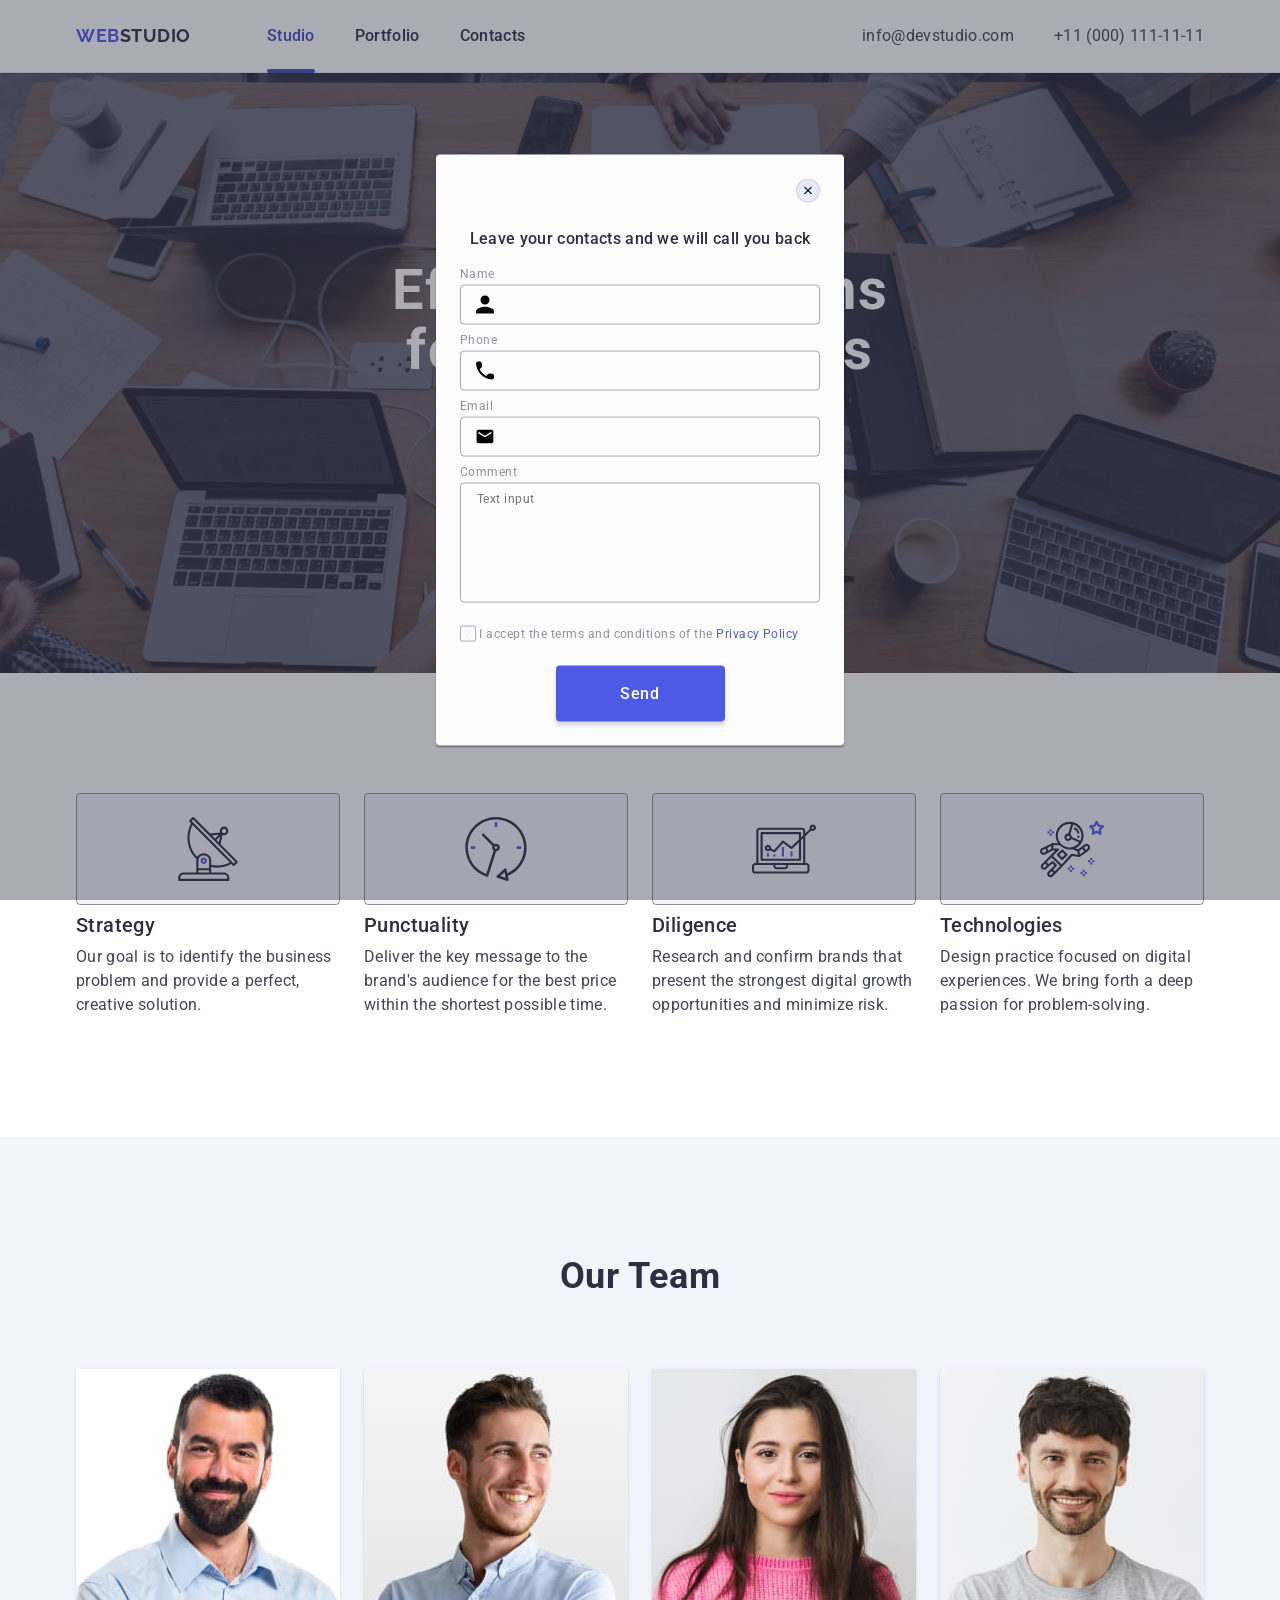
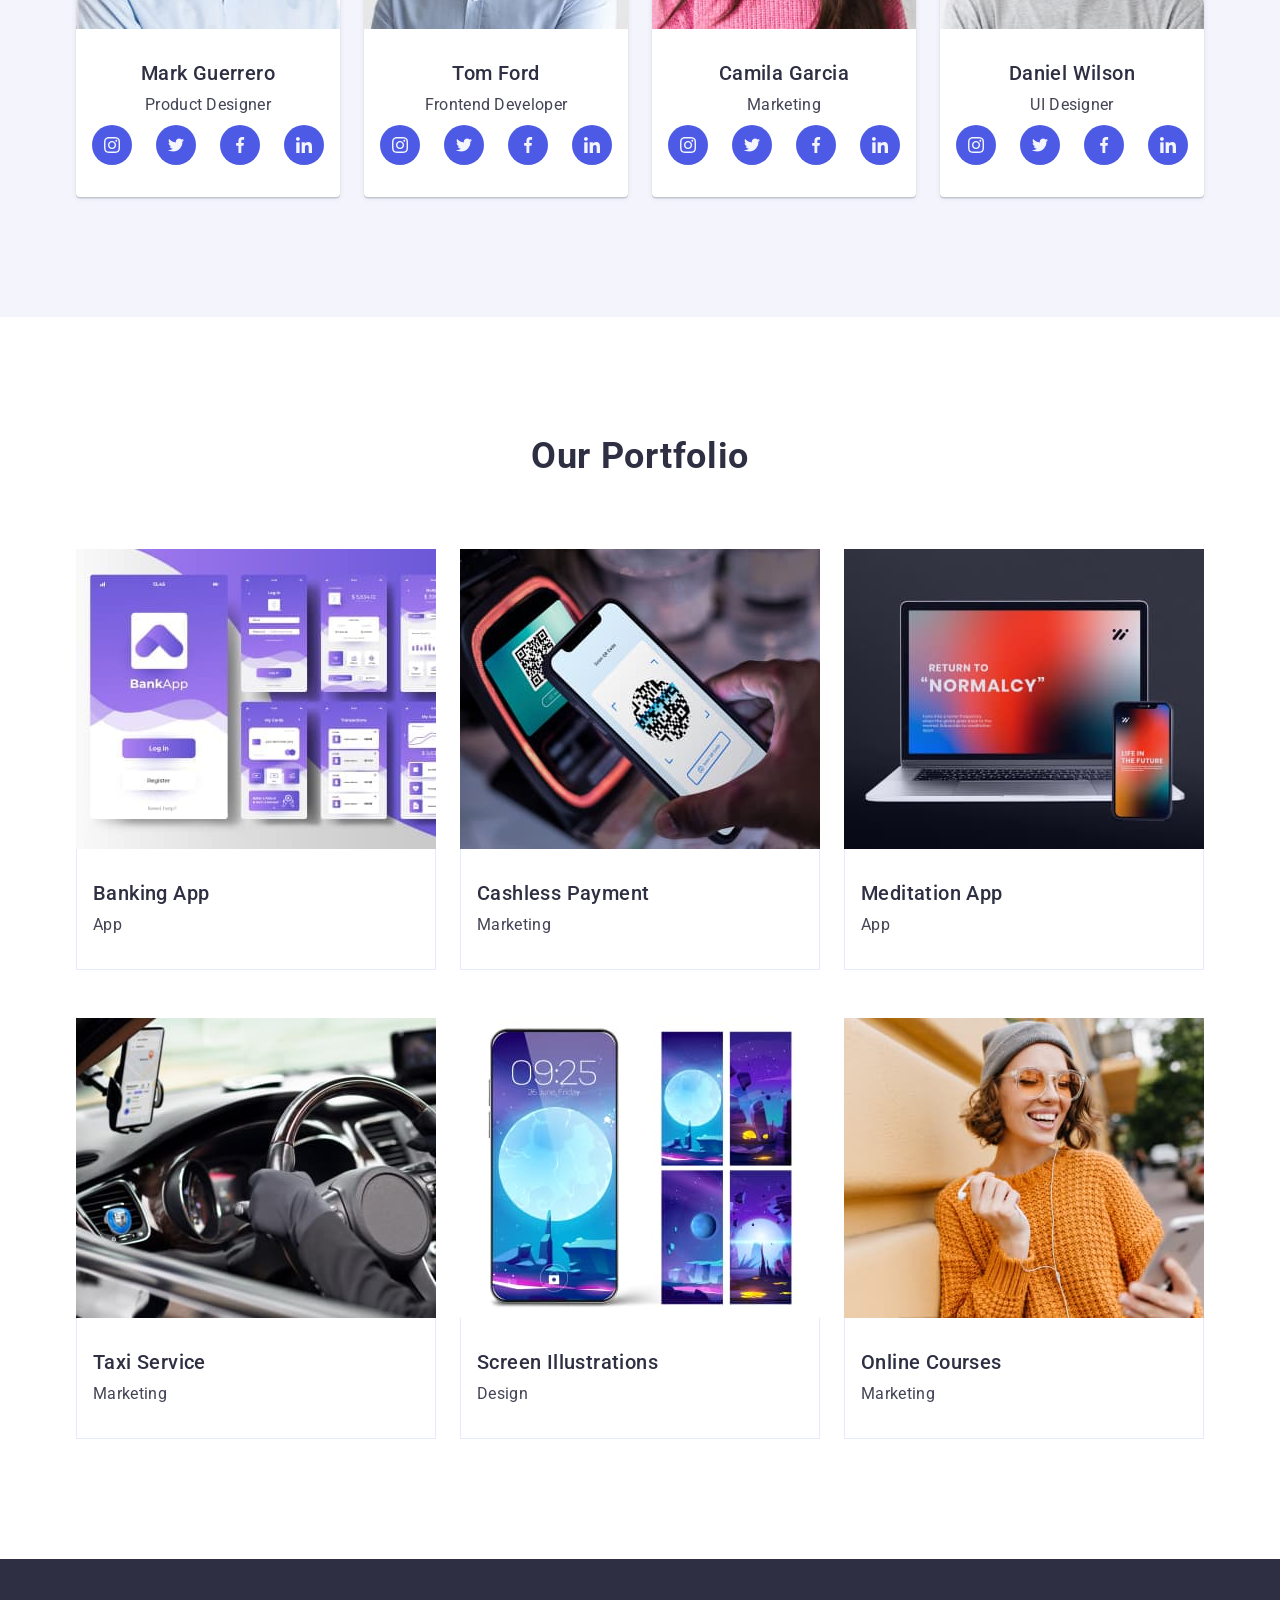
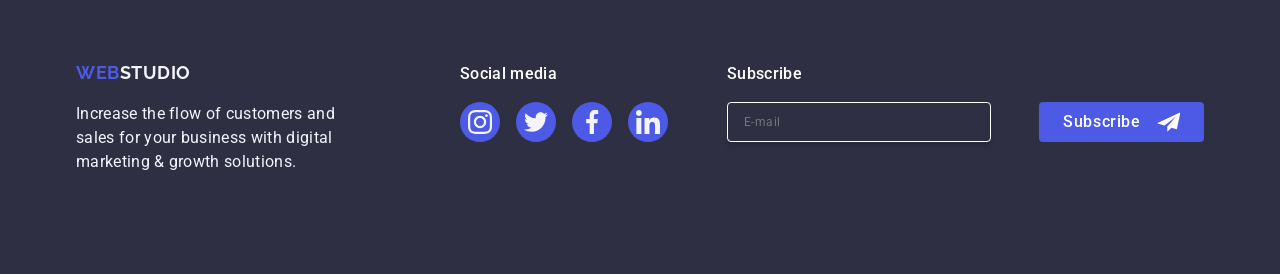
<file: index.html>
<!DOCTYPE html>
<html lang="en">
<head>
    <meta charset="UTF-8">
    <meta name="viewport" content="width=device-width, initial-scale=1.0">
    <title>WebStudio</title>
    <link rel="preconnect" href="https://fonts.googleapis.com">
    <link rel="preconnect" href="https://fonts.gstatic.com" crossorigin>
    <link href="https://fonts.googleapis.com/css2?family=Raleway:ital,wght@0,700;1,700&family=Roboto:wght@400;500;700&display=swap" rel="stylesheet">
    <link rel="stylesheet" href="https://cdnjs.cloudflare.com/ajax/libs/modern-normalize/3.0.1/modern-normalize.min.css">
    <link rel="stylesheet" href="css/styles.css">
</head>
<body>
    <header class="page-header">
        <div class="container container-header">
            <nav class="page-nav">
                <a class="logo" href="./index.html">Web<span class="logo-studio">Studio</span></a>
                <ul class="nav-list">
                    <li class="menu-item"><a class="menu-link current" href="./index.html">Studio</a></li>
                    <li class="menu-item"><a class="menu-link" href="">Portfolio</a></li>
                    <li class="menu-item"><a class="menu-link" href="">Contacts</a></li>
                </ul>
            </nav>
        <address class="addressa">
            <ul class="address-title">
                <li class="menu-li"><a class="adres" href="mailto:info@devstudio.com">info@devstudio.com</a></li>
                <li class="menu-li"><a class="adres" href="tel:+1100011111111">+11 (000) 111-11-11</a></li>
            </ul>
        </address>
        </div>
    </header>
    <main>
            <section class="section-uno">  
                <div class="container">  
                <h1 class="title">Effective Solutions for Your Business</h1>
                <button class="button-section-uno" type="button">Order Service</button>
                </div>
            </section>

            <section class="section-duos">
                <div class="container">
                <h2 class="visually-hidden">feature</h2>
                    <ul class="ul-section-duos">
                        <li class="feature">
                            <div class="box">
                                <svg class="svgimage"
                                width="64"
                                height="64">
                                <use href="./images/icons.svg#icon-antenna-1"></use>
                                </svg>
                            </div>
                            <h3 class="title-main">Strategy</h3>
                            <p class="page-title">Our goal is to identify the business problem and provide a perfect, creative solution.</p>
                        </li>
                        <li class="feature">
                            <div class="box">
                                <svg class="svgimage"
                                width="64"
                                height="64">
                                <use href="./images/icons.svg#icon-clock-1"></use>
                                </svg>
                            </div>
                            <h3 class="title-main">Punctuality</h3>
                            <p class="page-title">Deliver the key message to the brand's audience for the best price within the shortest possible time.</p>
                        </li>
                        <li class="feature">
                            <div class="box">
                                <svg class="svgimage"
                                width="64"
                                height="64">
                                <use href="./images/icons.svg#icon-diagram-1"></use>
                                </svg>
                            </div>
                            <h3 class="title-main">Diligence</h3>
                            <p class="page-title">Research and confirm brands that present the strongest digital growth opportunities and minimize risk.</p>
                        </li>
                        <li class="feature">
                            <div class="box">
                                <svg class="svgimage"
                                width="64"
                                height="64">
                                <use href="./images/icons.svg#icon-astronaut-1"></use>
                                </svg>
                            </div>
                            <h3 class="title-main">Technologies</h3>
                            <p class="page-title">Design practice focused on digital experiences. We bring forth a deep passion for problem-solving.</p>
                        </li>
                    </ul>  
                </div>
            </section>

            <section class="section-tres">
                <div class="container">
                <h2 class="title-class">Our Team</h2>
                    <ul class="flex-li">
                        <li class="il-uno">
                            <img class="img-flex" src="images/img1.jpg" alt="Mark Guerrero, Product Designer">
                            <div class="img-container">
                            <h3 class="title-img-ul">Mark Guerrero</h3>
                            <p class="page-ul">Product Designer</p>
                                <ul class="ul-svg">
                                    <li class="li-svg">
                                        <a class="adres-svg" href="">
                                            <svg class="icon-adres"
                                            width="16"
                                            height="16">
                                            <use href="./images/icons.svg#icon-instagram-2"></use>
                                            </svg>
                                        </a>
                                    </li>
                                    <li class="li-svg">
                                        <a class="adres-svg" href="">
                                            <svg class="icon-adres"
                                            width="16"
                                            height="16">
                                            <use href="./images/icons.svg#icon-twitter-1"></use>
                                            </svg>
                                        </a>
                                    </li>
                                    <li class="li-svg">
                                        <a class="adres-svg" href="">
                                            <svg class="icon-adres"
                                            width="16"
                                            height="16">
                                            <use href="./images/icons.svg#icon-facebook-1"></use>
                                        </svg>
                                        </a>
                                    </li>
                                    <li class="li-svg">
                                        <a class="adres-svg" href="">
                                            <svg class="icon-adres"
                                            width="16"
                                            height="16">
                                            <use href="./images/icons.svg#icon-linkedin-1"></use>
                                        </svg>
                                        </a>
                                    </li>
                                </ul>
                            </div>
                        </li>
                        <li class="il-uno">
                            <img class="img-flex" src="images/img2.jpg" alt="Tom Ford, Frontend Developer">
                            <div class="img-container">
                            <h3 class="title-img-ul">Tom Ford</h3>
                            <p class="page-ul">Frontend Developer</p>
                                <ul class="ul-svg">
                                    <li class="li-svg">
                                        <a class="adres-svg" href="">
                                            <svg class="icon-adres"
                                            width="16"
                                            height="16">
                                            <use href="./images/icons.svg#icon-instagram-2"></use>
                                            </svg>
                                        </a>
                                    </li>
                                    <li class="li-svg">
                                        <a class="adres-svg" href="">
                                            <svg class="icon-adres"
                                            width="16"
                                            height="16">
                                            <use href="./images/icons.svg#icon-twitter-1"></use>
                                            </svg>
                                        </a>
                                    </li>
                                    <li class="li-svg">
                                        <a class="adres-svg" href="">
                                            <svg class="icon-adres"
                                            width="16"
                                            height="16">
                                            <use href="./images/icons.svg#icon-facebook-1"></use>
                                        </svg>
                                        </a>
                                    </li>
                                    <li class="li-svg">
                                        <a class="adres-svg" href="">
                                            <svg class="icon-adres"
                                            width="16"
                                            height="16">
                                            <use href="./images/icons.svg#icon-linkedin-1"></use>
                                        </svg>
                                        </a>
                                    </li>
                                </ul>
                            </div>
                        </li>
                        <li class="il-uno">
                            <img class="img-flex" src="images/img3.jpg" alt="Camila Garcia, Marketing">
                            <div class="img-container">
                            <h3 class="title-img-ul">Camila Garcia</h3>
                            <p class="page-ul">Marketing</p>
                                <ul class="ul-svg">
                                    <li class="li-svg"><a class="adres-svg" href="">
                                        <svg class="icon-adres"
                                        width="16"
                                        height="16">
                                        <use href="./images/icons.svg#icon-instagram-2"></use>
                                        </svg>
                                    </a></li>
                                    <li class="li-svg"><a class="adres-svg" href="">
                                        <svg class="icon-adres"
                                        width="16"
                                        height="16">
                                        <use href="./images/icons.svg#icon-twitter-1"></use>
                                        </svg>
                                    </a></li>
                                    <li class="li-svg"><a class="adres-svg" href="">
                                        <svg class="icon-adres"
                                        width="16"
                                        height="16">
                                        <use href="./images/icons.svg#icon-facebook-1"></use>
                                    </svg>
                                    </a></li>
                                    <li class="li-svg"><a class="adres-svg" href="">
                                        <svg class="icon-adres"
                                        width="16"
                                        height="16">
                                        <use href="./images/icons.svg#icon-linkedin-1"></use>
                                    </svg>
                                    </a>
                                </li>
                            </ul>
                        </div>
                    </li>
                        <li class="il-uno">
                            <img class="img-flex" src="images/img4.jpg" alt="Daniel Wilson, UI Designer">
                            <div class="img-container">
                            <h3 class="title-img-ul">Daniel Wilson</h3>
                            <p class="page-ul">UI Designer</p>
                                <ul class="ul-svg">
                                    <li class="li-svg"><a class="adres-svg" href="">
                                        <svg class="icon-adres"
                                        width="16"
                                        height="16">
                                        <use href="./images/icons.svg#icon-instagram-2"></use>
                                        </svg>
                                    </a></li>
                                    <li class="li-svg"><a class="adres-svg" href="">
                                        <svg class="icon-adres"
                                        width="16"
                                        height="16">
                                        <use href="./images/icons.svg#icon-twitter-1"></use>
                                        </svg>
                                    </a></li>
                                    <li class="li-svg"><a class="adres-svg" href="">
                                        <svg class="icon-adres"
                                        width="16"
                                        height="16">
                                        <use href="./images/icons.svg#icon-facebook-1"></use>
                                    </svg>
                                    </a></li>
                                    <li class="li-svg"><a class="adres-svg" href="">
                                        <svg class="icon-adres"
                                        width="16"
                                        height="16">
                                        <use href="./images/icons.svg#icon-linkedin-1"></use>
                                    </svg>
                                    </a></li>
                                </ul>
                            </div>
                        </li>
                    </ul>
                </div>
            </section>
    
            <section class="section-quatro">
                <div class="container">
                <h2 class="title-img-section">Our Portfolio</h2>
                    <ul class="flex-image">                        
                        <li class="li-image">
                            <div class="overlay-div-min">
                            <img class="overlay-img" src="./images/img5.jpg" alt="Banking App" width="360" height="300">
                            <p class="overlay">
                                    14 Stylish and User-Friendly App Design Concepts · Task Manager App · Calorie Tracker App · Exotic Fruit Ecommerce App · Cloud Storage App   
                                </p>
                            </div>
                            <div class="container-img">
                            <h3 class="img-title">Banking App</h3>
                            <p class="page-img">App</p>
                        </div>
                        </li>
                        <li class="li-image">
                            <div class="overlay-div-min">
                            <img src="./images/img6.jpg" alt="Cashless Payment" width="360" height="300">
                                <p class="overlay">
                                        14 Stylish and User-Friendly App Design Concepts · Task Manager App · Calorie Tracker App · Exotic Fruit Ecommerce App · Cloud Storage App   
                                    </p>
                                </div>  
                            <div class="container-img">                            
                            <h3 class="img-title">Cashless Payment</h3>
                            <p class="page-img">Marketing</p>
                        </div>
                        </li>
                        <li class="li-image">
                            <div class="overlay-div-min">
                            <img src="./images/img7.jpg" alt="Meditation App" width="360" height="300">
                                <p class="overlay">
                                        14 Stylish and User-Friendly App Design Concepts · Task Manager App · Calorie Tracker App · Exotic Fruit Ecommerce App · Cloud Storage App   
                                    </p>
                                </div>
                            <div class="container-img">                            
                            <h3 class="img-title">Meditation App</h3>
                            <p class="page-img">App</p>
                        </div>
                        </li>
                        <li class="li-image">
                            <div class="overlay-div-min">
                            <img src="./images/img8.jpg" alt="Taxi Service" width="360" height="300">
                                <p class="overlay">
                                        14 Stylish and User-Friendly App Design Concepts · Task Manager App · Calorie Tracker App · Exotic Fruit Ecommerce App · Cloud Storage App   
                                    </p>
                                </div>
                            <div class="container-img">                           
                            <h3 class="img-title">Taxi Service</h3>
                            <p class="page-img">Marketing</p>
                        </div>
                        </li>
                        <li class="li-image">
                            <div class="overlay-div-min">
                            <img src="./images/img9.jpg" alt="Screen Illustrations" width="360" height="300">
                                <p class="overlay">
                                    14 Stylish and User-Friendly App Design Concepts · Task Manager App · Calorie Tracker App · Exotic Fruit Ecommerce App · Cloud Storage App
                                    </p>
                                </div>
                            <div class="container-img">                            
                            <h3 class="img-title">Screen Illustrations</h3>
                            <p class="page-img">Design</p>
                        </div>
                        </li>
                        <li class="li-image">
                            <div class="overlay-div-min">
                            <img src="./images/img10.jpg" alt="Online Courses" width="360" height="300">
                                <p class="overlay">
                                        14 Stylish and User-Friendly App Design Concepts · Task Manager App · Calorie Tracker App · Exotic Fruit Ecommerce App · Cloud Storage App   
                                    </p>
                                </div>
                            <div class="container-img">                           
                            <h3 class="img-title">Online Courses</h3>
                            <p class="page-img">Marketing</p>
                        </div>
                        </li>
                    </ul>
                </div>
            </section>
    </main>

    <footer class="footer-backgraud">
        <div class="container container-wrapper">
        <div class="container-flex">
            <a class="logo logo-duos" href="./index.html">Web<span class="logo-studio-duos">Studio</span></a>
            <p class="page-footer">Increase the flow of customers and sales for your business with digital marketing & growth solutions.</p>
        </div>
        <div class="container-footer-address">
            <p class="page-footer-adres">Social media</p>
            <ul class="ul-svg-footer">
                <li class="li-svg-footer">
                    <a class="adres-svg-footer" href="">
                        <svg class="icon-footer"
                        width="24"
                        height="24">
                            <use href="./images/icons.svg#icon-instagram-2"></use>
                    </svg>
                </a>
                </li>
                <li class="li-svg-footer">
                    <a class="adres-svg-footer" href="">
                        <svg class="icon-footer"
                        width="24"
                        height="24">
                            <use href="./images/icons.svg#icon-twitter-1"></use>
                    </svg>
                </a>
                </li>
                <li class="li-svg-footer">
                    <a class="adres-svg-footer" href="">
                        <svg class="icon-footer"
                        width="24"
                        height="24">
                            <use href="./images/icons.svg#icon-facebook-1"></use>
                    </svg>
                </a>
                </li>
                <li class="li-svg-footer">
                    <a class="adres-svg-footer" href="">
                        <svg class="icon-footer"
                        width="24"
                        height="24">
                            <use href="./images/icons.svg#icon-linkedin-1"></use>
                    </svg>
                </a>
                </li>
            </ul>
        </div>
        <div class="subscribe">
            <p class="page-subscribe">Subscribe</p>
            <form class="label-footer">
                <label class="label-email" for="E-mail">
                    <input class="input-footer" type="email" name="email" id="E-mail" placeholder="E-mail"></label>
                    <button class="button-footer" type="submit"> 
                    Subscribe
                    <svg class="svg-footer-telegram" width="24" height="24">
                        <use class="use-footer" href="./images/icons.svg#icon-icon-send"></use>
                    </svg>
                </button>
            </form>
        </div>
    </div>
    </footer>
    <div class="modal-backdrop is-open">
        <div class="modal">
            <button class="button-label-modal-svg" type="button">
                <svg class="svg-modal" width="8" height="8">
                    <use href="./images/icons.svg#icon-Vector"></use>
                </svg>
            </button>
                <p class="modal-p">Leave your contacts and we will call you back</p>
            <form class="form-label">
                <div class="div-modal">
                <label class="label-modal" for="user-name">Name</label>
                <div class="icon-input">
                    <input class="input-modal" type="text" name="user-name" id="user-name">
                <svg class="svg-modal-label" width="18" height="24">
                    <use href="./images/icons.svg#icon-Vector-1"></use>
                </svg>
                </div>
            </div>
                <div class="div-modal">
                <label class="label-modal" for="phone">Phone</label>
                <div class="icon-input">
                    <input class="input-modal" type="tel" name="phone" id="phone">
                <svg class="svg-modal-label" width="18" height="24">
                    <use href="./images/icons.svg#icon-Vector-11"></use>
                </svg>
                </div>
            </div>
                <div class="div-modal">
                <label class="label-modal" for="email">Email</label>
                <div class="icon-input">
                    <input class="input-modal" type="email" name="Email" id="email">
                <svg class="svg-modal-label" width="18" height="24">
                    <use href="./images/icons.svg#icon-Vector-111"></use>
                </svg>
                </div>
            </div>
                <div class="text-modal">
                <label class="label-modal" for="user-comment">Comment</label>
                    <textarea class="modal-text" name="user-comment" id="user-comment" placeholder="Text input"></textarea>
            </div>
        <div class="check-box-div">
                <input class="input-check visually-hidden" type="checkbox" name="user-privacy" id="user-privacy" value="true">
                <label class="label-checkbox" for="user-privacy"><span class="span-modal"><svg class="svg-label" width="10" height="8"><use href="./images/icons.svg#icon-Vector-222"></use></svg></span> I accept the terms and conditions of the <a class="adres-svg-modal" href="">Privacy Policy</a>
                </label>
            </div>
            <button class="button-label-modal" type="button">Send</button>
            </form>
        </div>
    </div>
</body>
</html>
</file>
<file: css/styles.css>
body{
    font-family:"Roboto",sans-serif;
    background-color: #FFFFFF;
    color: #434455;
}

ul{
    margin-bottom: 0;
    margin-top: 0;
    margin-left: 0;
    padding-left: 0;
    list-style-type: none;
}
button{
    cursor: pointer;
}
a{
    text-decoration: none;
    color: inherit;
}
h1,h2,h3,h4,h5,h6,p{
    margin-bottom: 0;
    margin-top: 0;
}
img{
    display: block;
}
.menu-link.current{
    color: #404bbf;
}
.logo{
    font-family: "Raleway", sans-serif;
font-weight: 700;
font-size: 18px;
margin-right: 76px;
padding: auto;
display: inline-block;

/* line-height: 21px; */ 
line-height: 1.17;
letter-spacing: 0.03em;
text-transform: uppercase;
color: #4d5ae5;
}
.logo-studio{
    font-family: "Raleway", sans-serif;
font-weight: 700;
font-size: 18px;

/* line-height: 21px; */ 
line-height: 117%;
letter-spacing: 0.03em;
text-transform: uppercase;
color: #2e2f42;
}
.nav-list{
    display: flex;
    gap: 40px;
}
.page-nav{
    display: flex;
    align-items: center; 
}
.menu-link{
    display: block;
    font-family: "Roboto", sans-serif;
    font-weight: 500;
    font-size: 16px;
    
    /* line-height: 24px; */ 
    line-height: 150%;
    letter-spacing: 0.02em;
    color: #2e2f42;
    padding: 24px 0;
    transition: color 250ms cubic-bezier(0.4, 0, 0.2, 1) 
}
.menu-link.current::after{
    content: "";
    position: absolute;
    left: 0;
    bottom: -1px;
    border-radius: 2px;
    width: 100%;
    height: 4px;
    background-color:#404bbf;
}
.menu-link.current{
    position: relative;
}
.menu-link:hover,.menu-link:focus{
    font-family: "Roboto", sans-serif;
font-weight: 500;
font-size: 16px;

/* line-height: 24px; */ 
line-height: 150%;
letter-spacing: 0.02em;
color: #404bbf;
}
.address-title{
    display: flex;
    gap: 40px;
}
.addressa{
    display: flex;
    justify-content: flex-end;
    font-style: normal;
}
.menu-li{
    padding: 24px 0;
}
.adres{
    font-family: "Roboto", sans-serif;
font-weight: 400;
font-size: 16px; 
line-height: 150%;
letter-spacing: 0.02em;
color: #434455;
font-style: normal;
padding: 24px 0;
transition: color 250ms cubic-bezier(0.4, 0, 0.2, 1);
}
.adres:hover,.adres:focus{
    font-family: "Roboto", sans-serif;
font-weight: 400;
font-size: 16px;

/* line-height: 24px; */ 
line-height: 150%;
letter-spacing: 0.02em;
color: #404bbf;
}
.title{
    font-family: "Roboto", sans-serif;
    font-weight: 700;
    font-size: 56px;
    
    /* line-height: 60px; */ 
    line-height: 107%;
    letter-spacing: 0.02em;
    text-align: center;
    color: #fff;
    max-width: 496px;
    margin: auto;
}
.title-class{
    font-family: "Roboto", sans-serif;
font-weight: 700;
font-size: 36px;
margin-right: auto;
margin-left: auto;
padding: auto;
margin-bottom: 72px;

/* line-height: 40px; */ 
line-height: 111%;
letter-spacing: 0.02em;
text-align: center;
color: #2e2f42;
text-transform: capitalize;

}
.page-header{
    position: sticky;
    top:0;
    background: #ffffff;
    border-bottom: 1px solid #e7e9fc;
    z-index: 999;
    box-shadow: 0px 2px 1px rgba(46, 47, 66, 0.08), 0px 1px 1px rgba(46, 47, 66, 0.16), 0px 1px 6px rgba(46, 47, 66, 0.08);
}
.title-main{
    font-family: "Roboto", sans-serif;
font-weight: 500;
font-size: 20px;

/* line-height: 24px; */ 
line-height: 1.2;
letter-spacing: 0.02em;
color: #2e2f42;
margin-bottom: 8px;
}
.page-title{
    font-family: "Roboto", sans-serif;
font-weight: 400;
font-size: 16px;

/* line-height: 24px; */ 
line-height: 150%;
letter-spacing: 0.02em;
color: #434455;
}
.title-img-ul{
    font-family: "Roboto", sans-serif;
font-weight: 500;
font-size: 20px;
margin-bottom: 8px;
/* line-height: 24px; */ 
line-height: 1.2;
letter-spacing: 0.02em;
text-align: center;
color: #2e2f42;
text-transform: capitalize;
}
.page-ul{
    font-family: "Roboto", sans-serif;
font-weight: 400;
font-size: 16px;

/* line-height: 24px; */ 
line-height: 150%;
letter-spacing: 0.02em;
text-align: center;
color: #434455;
}
.img-title{
    display: flex;
    font-family: "Roboto", sans-serif;
font-weight: 500;
font-size: 20px;

/* line-height: 24px; */ 
line-height: 120%;
letter-spacing: 0.02em;
color: #2e2f42;
text-align: center;
margin-bottom: 8px;
}
.page-img{
    font-family: "Roboto", sans-serif;
font-weight: 400;
font-size: 16px;

/* line-height: 24px; */ 
line-height: 150%;
letter-spacing: 0.02em;
color: #434455;
}
.page-footer{
    font-family: "Roboto", sans-serif;
font-weight: 400;
font-size: 16px;

/* line-height: 24px; */ 
line-height: 1.5;
letter-spacing: 0.02em;
color: #f4f4fd;
max-width: 264px;
}
.title-img-section{
    font-family: "Roboto", sans-serif;
font-weight: 700;
font-size: 36px;
margin-bottom: 72px;

/* line-height: 40px; */ 
line-height: 111%;
letter-spacing: 0.02em;
text-align: center;
color: #2e2f42;
text-transform: capitalize;
}
.section-uno{
    display: flex;
    flex-direction: column;
    padding: 188px 0;
    max-width: 1440px;
    height: 600px;
    margin: auto;
    background-color: #2e2f42;
    background-image: linear-gradient(rgba(46, 47, 66, 0.7), rgba(46, 47, 66, 0.7)),url(../images/people-office.jpg);
    background-repeat: no-repeat;
    background-position: center;
    background-size: cover;
}  
.button-section-uno{
    display: block;
    font-family: "Roboto", sans-serif;
font-weight: 500;
font-size: 16px;

/* line-height: 24px; */ 
line-height: 150%;
letter-spacing: 0.04em;
color: #fff;
background-color: #4D5AE5;
border: none;
border-radius: 4px;
padding: 16px 32px;
padding: auto;
margin: auto;
margin-top: 48px;
height: 56px;
min-width: 169px;
transition: background-color 250ms cubic-bezier(0.4, 0, 0.2, 1);
}
.button-section-uno:hover,.button-section-uno:focus{
    background-color: #404BBF;
}
.footer-backgraud{
    padding: 100px 0;
    background-color: #2e2f42;
}
.logo-studio-duos{
    font-family: "Raleway", sans-serif;
font-weight: 700;
font-size: 18px;

/* line-height: 21px; */ 
line-height: 1.5;
letter-spacing: 0.03em;
text-transform: uppercase;
color: #f4f4fd;
}
.visually-hidden {
    position: absolute;
    width: 1px;
    height: 1px;
    margin: -1px;
    border: 0;
    padding: 0;
    white-space: nowrap;
    clip-path: inset(100%);
    clip: rect(0 0 0 0);
    overflow: hidden;
}
.section-tres{
    margin: auto;
    background-color: #F4F4FD;
    padding: 120px 0;
}
.il-uno{
    width: calc((100% - 72px) / 4);
    box-shadow:
    0px 1px 6px rgba(46, 47, 66, 0.08),
    0px 1px 1px rgba(46, 47, 66, 0.16),
    0px 2px 1px rgba(46, 47, 66, 0.08);
    border-radius: 0px 0px 4px 4px;
margin-left: auto;
margin-right: auto;
    background-color: #FFFFFF;
}
.container{
    width: 1158px;
    padding-left: 15px;
    padding-right: 15px;
    margin-right: auto;
    margin-left: auto;
}
.ul-section-duos{
    display: flex;
    gap: 24px;
}
.feature{
    width: calc((100% - 72px) / 4); 
}
.flex-li{
    display: flex; 
    gap: 24px;
}
.flex-image{
    display: flex;
    justify-content: flex-end;
    flex-wrap: wrap;
    column-gap: 24px;
    row-gap: 48px;
    padding-left: 0;
    padding-right: 0;
}
.section-duos{
    padding: 120px 0;
}
.section-quatro{
    padding-top: 120px;
    padding-bottom: 120px;
}
.img-container{
    padding: 32px 0;
    border-radius: 0 0 4px 4px;
}
.li-image{
    position: relative;
    overflow: hidden;
    width: calc((100% - 48px) / 3);
    transition: box-shadow 250ms cubic-bezier(0.4, 0, 0.2, 1);
}
.container-img{
    padding: 32px 16px;
    border: 1px solid #e7e9fc;
    border-top: none;
    margin-right: auto;
    margin-left: auto;
}
.container-header{
    display: flex;
    justify-content: space-between;
}
.logo-duos{
    margin-bottom: 16px;
}
.box{
    display: flex;
    justify-content: center;
    align-items: center;
    border: 1px solid #8e8f99;
    border-radius: 4px;
    width: 264px;
    height: 112px;  
    background-color: #f4f4fd;
    margin-bottom: 8px;
}
.overlay{
    position: absolute;
    width: 100%;
    height: 100%;
    top: 0;
    left: 0;
    font-size: 16px;
    line-height: 1.5;
    letter-spacing: 0.02em; 
    padding: 40px 32px;
    background-color: #4d5ae5;
    color: #f4f4fd;
    overflow: auto; 
    transform: translateY(100%);
    transition: transform 250ms cubic-bezier(0.4, 0, 0.2, 1);
}
.li-image:hover
.overlay{
    transform: translateY(0%);
}
.li-image:hover{
    box-shadow: 
    1px 6px rgba(46, 47, 66, 0.08),
    0px 1px 1px rgba(46, 47, 66, 0.16),
    0px 2px 1px rgba(46, 47, 66, 0.08);
}
.overlay-div-min{
    position: relative;
    overflow: hidden;
}
.ul-svg{
    display: flex;
    justify-content: center;
    gap: 24px;
    margin-top: 8px;
}
.li-svg{
    width: 40px;
    height: 40px;
}
.adres-svg{
    display: flex;
    align-items: center;
    justify-content: center;
    width: 100%;
    height: 100%;
    background-color: #4d5ae5;
    border-radius: 50%;
    transition: background-color 250ms cubic-bezier(0.4, 0, 0.2, 1);
}
.adres-svg:hover,
.adres-svg:focus{
    background-color: #404bbf;; 
}
.icon-adres{
    fill: #f4f4fd;
}

.container-flex{
display: flex;
display: table-column;
align-items: baseline;
margin-right: 120px;
}
.li-svg-footer{
    width: 40px;
    height: 40px;
}
.page-footer-adres{
    font-family: "Roboto", sans-serif;
font-weight: 500;
font-size: 16px;

/* line-height: 24px; */ 
line-height: 150%;
letter-spacing: 0.02em;
color: #fff;
margin-bottom: 16px;
}
.ul-svg-footer{
    display: flex;
    gap: 16px;
}
.container-footer-address{
    display: flex;
    display: table-column;
}
.adres-svg-footer{
    display: flex;
    align-items: center;
    justify-content: center;
    width: 100%;
    height: 100%;
    background-color: #4d5ae5;
    border-radius: 50%;
    transition: background-color 250ms cubic-bezier(0.4, 0, 0.2, 1);
}
.container-wrapper{
    display: flex;
    align-items: baseline;
    flex-wrap: wrap;
}
.adres-svg-footer:hover,
.adres-svg-footer:focus{
    background-color: #31d0aa;
}
.icon-footer{
    fill:  #f4f4fd;
}
.page-subscribe{
    font-family: "Roboto", sans-serif;
font-weight: 500;
font-size: 16px;

/* line-height: 24px; */ 
line-height: 150%;
letter-spacing: 0.02em;
color: #fff;
margin-bottom: 16px;
}
.subscribe{
    margin-left: auto;
}
.input-footer{
    color: #fff;
    background-color: transparent;
    font-size: 12px;
    line-height: 2;
    letter-spacing: 0.04em;
    padding-left: 16px;
    border: 1px solid #fff;
border-radius: 4px;
width: 264px;
height: 40px;
    box-shadow: 0 4px 4px 0 rgba(0, 0, 0, 0.15);
}
.button-footer{
    display: flex;
    justify-content: center;
    align-items: center;
    font-family: "Roboto", sans-serif;
font-weight: 500;
font-size: 16px;

/* line-height: 24px; */ 
line-height: 150%;
letter-spacing: 0.04em;
text-align: center;
color: #fff;
    border-radius: 4px;
padding: 8px 24px;
width: 165px;
height: 40px;
min-width: 165px;
background: #4d5ae5;
border: none;
margin-left: 24px;
}
.button-footer:hover,
.button-footer:focus{
    background-color: #404BBF;
}

.label-footer{
    display: flex;
    gap: 24px;
}
.svg-footer-telegram{
    margin-left: 16px;
}





/*=======================modal*/








.modal-backdrop{
    position: fixed;
    top: 0;
    left: 0;
    width: 100%;
    height: 100%;
    background: rgba(46, 47, 66, 0.4);
    z-index: 9999999999;
    display: flex;
    justify-content: center;
    align-items: center;
    transition: opacity 250ms cubic-bezier(0.4, 0, 0.2, 1), visibility 250ms cubic-bezier(0.4, 0, 0.2, 1);

    opacity: 0;
    pointer-events: none;

}
.modal-backdrop.is-open{
    opacity: 1;
    pointer-events: auto;
}
.modal{
    position: absolute;
    border-radius: 4px;
    top: 50%;
    left: 50%;
    width: 408px;
    min-height: 584px;
    margin-bottom: 8px;
box-shadow: 0 1px 1px 0 rgba(0, 0, 0, 0.14), 0 1px 3px 0 rgba(0, 0, 0, 0.12), 0 2px 1px 0 rgba(0, 0, 0, 0.2);
background: #fcfcfc;
padding: 72px 24px 24px 24px;
transform: translate(-50%, -50%);
transition: opacity 250ms cubic-bezier(0.4, 0, 0.2, 1), visibility 250ms cubic-bezier(0.4, 0, 0.2, 1); 
transition: transform 250ms cubic-bezier(0.4, 0, 0.2, 1);
}
.modal-p{
    font-family: "Roboto", sans-serif;
font-weight: 500;
font-size: 16px;

/* line-height: 24px; */ 
line-height: 150%;
letter-spacing: 0.02em;
text-align: center;
color: #2e2f42;
margin-bottom: 16px;
}
.input-modal{
    display: flex;
    justify-content: center;
    align-items: center;
    border: 1px solid rgba(46, 47, 66, 0.4);
border-radius: 4px;
width: 100%;
height: 40px;
padding-left: 38px;
outline: transparent;
background-color: transparent;
transition: border-color 250ms cubic-bezier(0.4, 0, 0.2, 1);
}
.input-modal:focus{
    border-color: #4D5AE5;
}
.label-modal{
    display: block;
    flex-direction: column;
    font-size: 12px;
    line-height: 1.17;
    letter-spacing: 0.04em;
    color:#8e8f99;
    display: block;
    color:#8e8f99;
    letter-spacing: 0.04em;
    margin-bottom: 4px;
}
.legend-modal{
    justify-content: center;
    align-items: center;
}
.button-label-modal{
    display: block;
    border-radius: 4px;
padding: 16px 32px;
width: 169px;
height: 56px;
min-width: 169px;
transition: background-color 250ms cubic-bezier(0.4, 0, 0.2, 1);
font-family: "Roboto", sans-serif;
font-weight: 500;
font-size: 16px;
border: 0;

/* line-height: 24px; */ 
line-height: 150%;
letter-spacing: 0.04em;
text-align: center;
color: #fff;
box-shadow: 0 4px 4px 0 rgba(0, 0, 0, 0.15);
background: #4d5ae5;
margin-right: auto;
margin-left: auto;
}
.button-label-modal:hover,
.button-label-modal:focus{
    background-color: #404BBF;
}
.span-modal{
    width: 16px;
    height: 16px;
    border: 1px solid rgba(46, 47, 66, 0.4);
    border-radius: 2px;
    transition: background-color 250ms cubic-bezier(0.4, 0, 0.2, 1), border 250ms cubic-bezier(0.4, 0, 0.2, 1), fill 250ms cubic-bezier(0.4, 0, 0.2, 1);
    line-height: 133%;
    display: inline-flex;
    align-items: center;
    justify-content: center;
    fill: transparent;
text-decoration: underline;
text-decoration-skip-ink: none;
color: #4d5ae5;
}
.button-label-modal-svg{
    display: flex;
    align-items: center;
    justify-content: center;
    background-color: #e7e9fc;
    border: 1px solid rgba(0, 0, 0, 0.1);
    padding: 0;
    top: 24px;
    right: 24px;
    border-radius: 50%;
    position: absolute;
    border-radius: 4px;
    width: 24px;
    height: 24px;
    border-radius: 50%;
    transition: background-color 250ms cubic-bezier(0.4, 0, 0.2, 1), border 250ms cubic-bezier(0.4, 0, 0.2, 1);

}
.button-label-modal-svg:hover,
.button-label-modal-svg:focus{
    border: none;
    background-color: #404bbf;
}
.button-label-modal-svg:hover,
.button-label-modal-svg:focus .svg-modal{
    fill: #ffffff;
}
.svg-modal{
    transition: fill 250ms cubic-bezier(0.4, 0, 0.2, 1);
}
.svg-modal:hover,
.svg-modal:focus{
    fill: #ffffff;
}
.div-modal{
    margin-bottom: 8px;
}
.item-label{
    position: relative;
}
.svg-modal-label{
position: absolute;
top:50%;
left: 16px;
transform: translateY(-50%);
transition: fill 250ms cubic-bezier(0.4, 0, 0.2, 1);
}
.icon-input{
    position: relative;
}
.modal-text{
    width: 100%;
    height: 120px;
    font-size: 12px;
    line-height: 1.17;
    letter-spacing: 0.04em;
    color: rgba(46, 47, 66, 0.4);
    border: 1px solid rgba(46, 47, 66, 0.4);
    border-radius: 4px;
    background-color: transparent;
    padding: 8px 16px;
    outline: transparent;
    resize: none;
    transition: border-color 250ms cubic-bezier(0.4, 0, 0.2, 1);
}
.input-modal:focus +
.svg-modal-label{
    fill: #4D5AE5;
}
.modal-text:focus{
    border-color: #4D5AE5;
}
.check-box{
    margin-bottom: 24px;
}
.label-checkbox{
    font-size: 12px;
    line-height: 1.17;
    letter-spacing: 0.04em;
    color: #8e8f99;
}
.check-box-div{
    margin-bottom: 24px;
}
.input-check:checked + .label-checkbox > .span-modal{
    background-color: #404bbf;
    border: none;
    fill:#F4F4FD; 
}
.adres-modal{
    color:#4d5ae5;
}
.text-modal{
    margin-bottom: 16px;
}
.adres-svg-modal{
    color:#4d5ae5;
}
.modal-backdrop{
    /* any styles */
    opacity: 0;
    visibility: hidden;
    pointer-events: none;
}
.modal-backdrop.is-open{
    opacity: 1;
    visibility: visible;
    pointer-events: auto;
}
</file>
